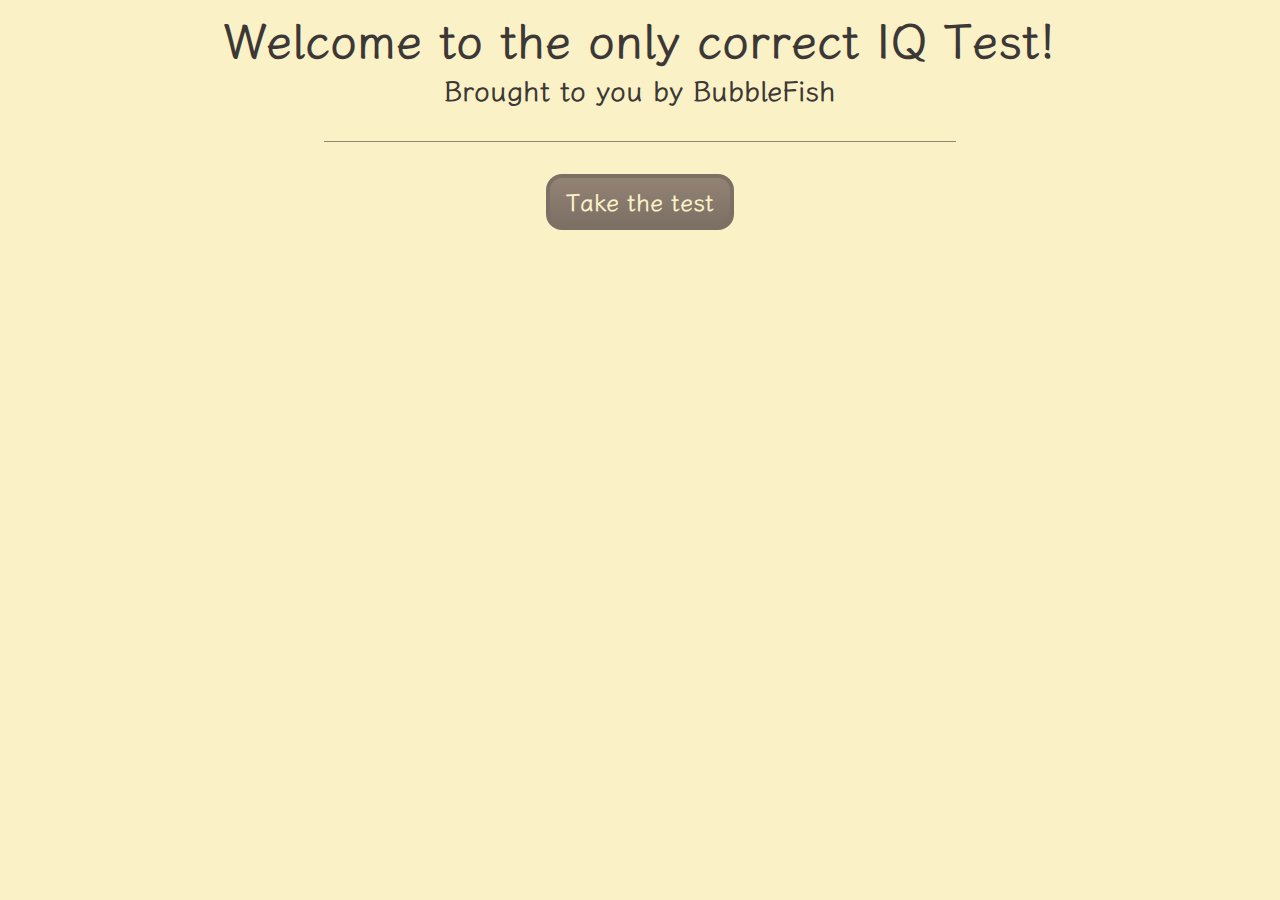
<file: index.html>
<!DOCTYPE html>
<html lang="en_US">

<head>
    <meta http-equiv="Content-Type" content="text/html; charset=utf-8" />
    <meta name="description" content="The only correct IQ Test" />
    <meta name="author" content="The Tux" />
    <meta name="viewport" content="user-scalable=no, initial-scale=1.0, width=device-width" />
    <link rel="icon" type="image/x-icon" href="favicon.ico">
    <title>IQ Test</title>
    <link href="styles.css" rel="stylesheet" />
</head>

<body>
    <h1>Welcome to the only correct IQ Test!</h1>
    <h3>Brought to you by BubbleFish</h3>
    <hr />
    <a class="button" href="quiz.html">Take the test</a>
</body>

</html>
</file>
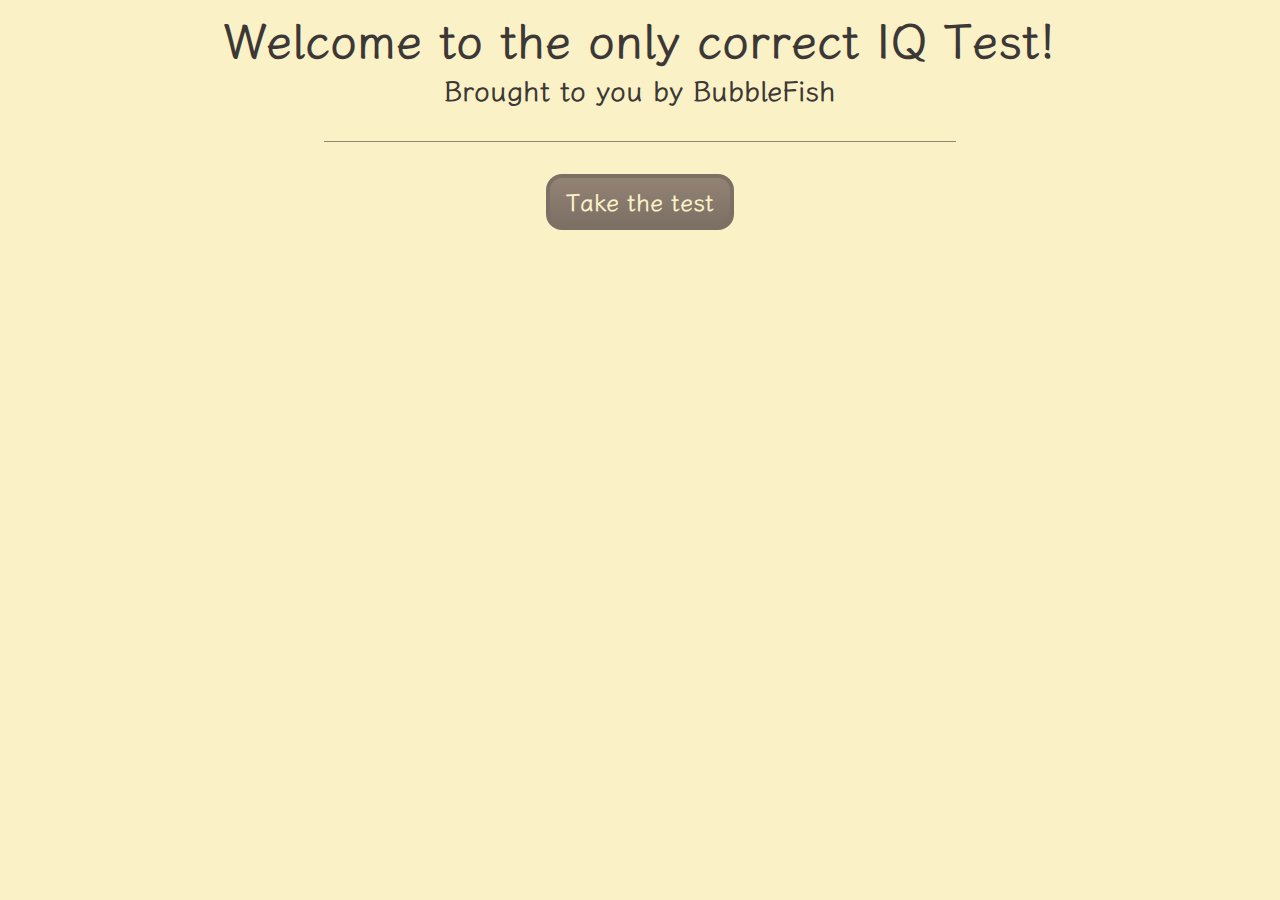
<file: iq_test/index.html>
<!DOCTYPE html>
<html lang="en_US">

<head>
    <meta http-equiv="Content-Type" content="text/html; charset=utf-8" />
    <meta name="description" content="The only correct IQ Test" />
    <meta name="author" content="The Tux" />
    <meta name="viewport" content="user-scalable=no, initial-scale=1.0, width=device-width" />
    <link rel="icon" type="image/x-icon" href="favicon.ico">
    <title>IQ Test</title>
    <link href="../styles.css" rel="stylesheet" />
</head>

<body>
    <h1>Welcome to the only correct IQ Test!</h1>
    <h3>Brought to you by BubbleFish</h3>
    <hr />
    <a class="button" href="quiz.html">Take the test</a>
</body>

</html>
</file>
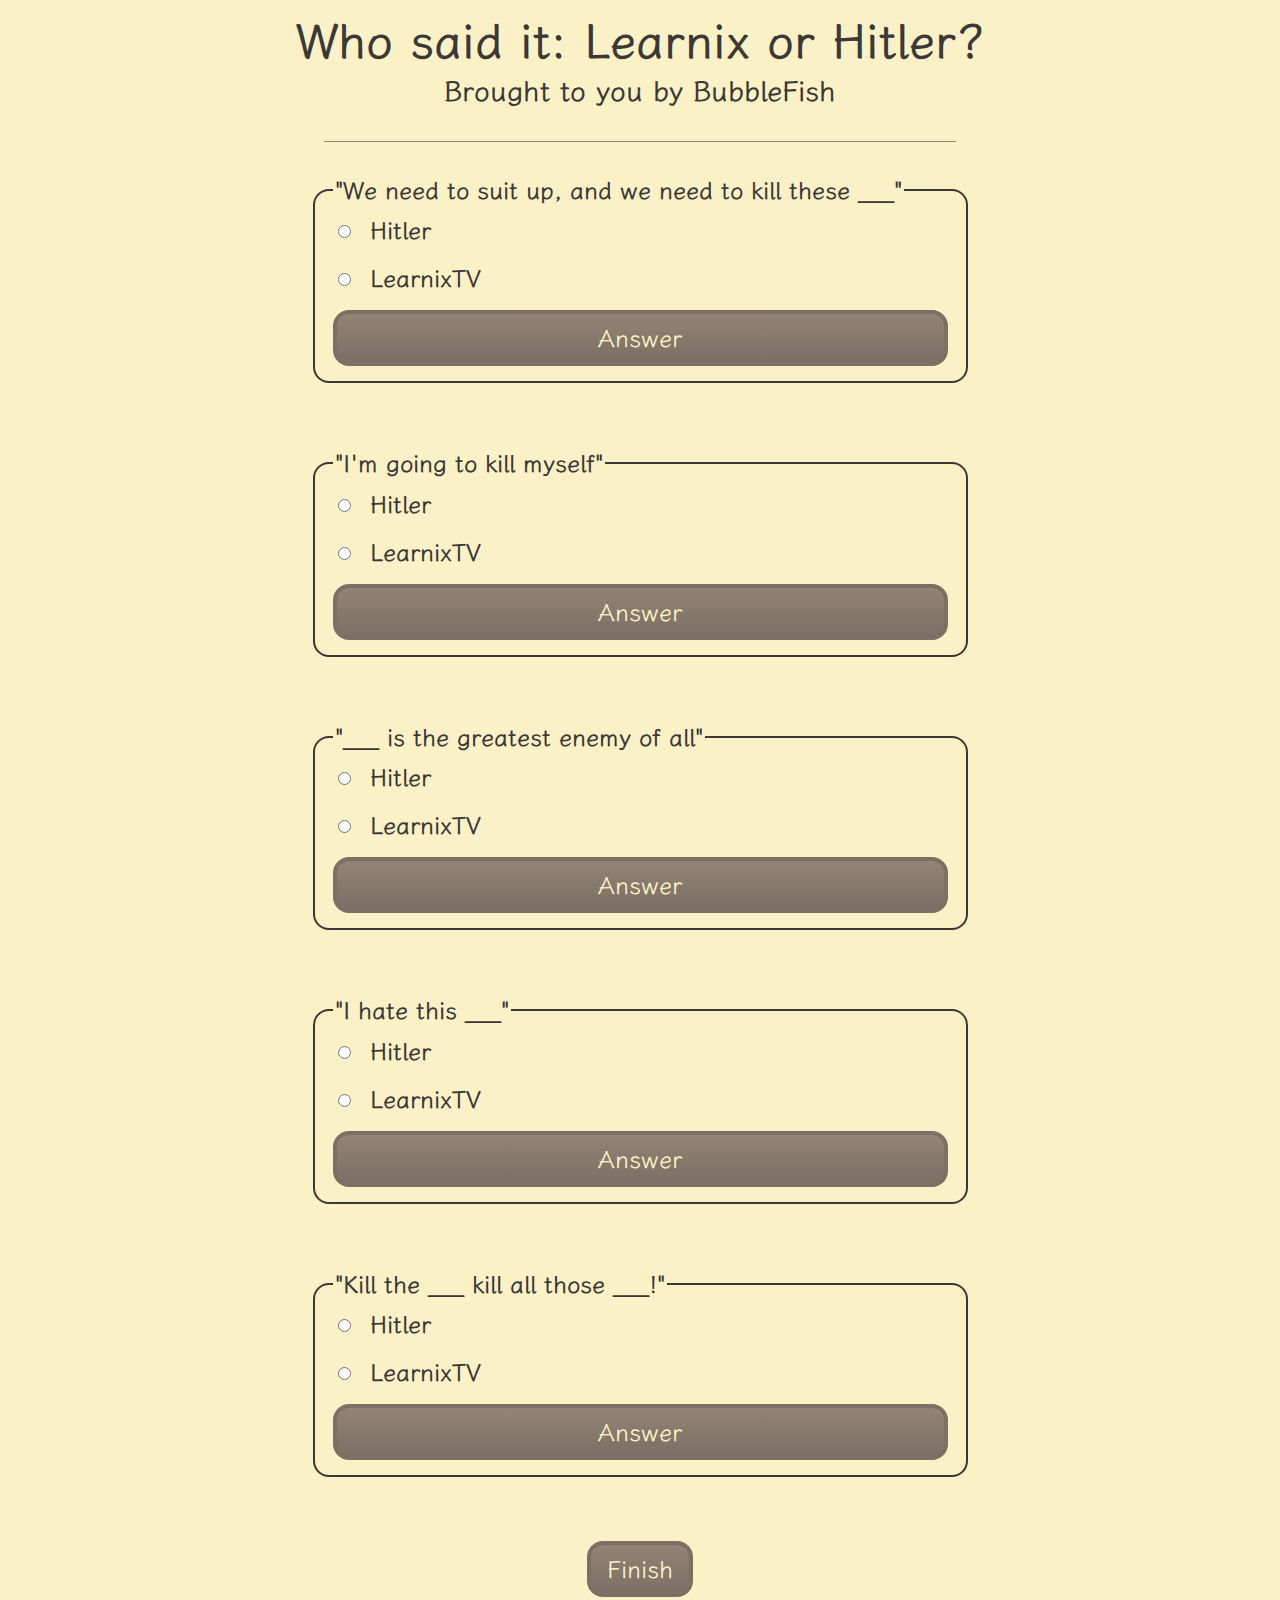
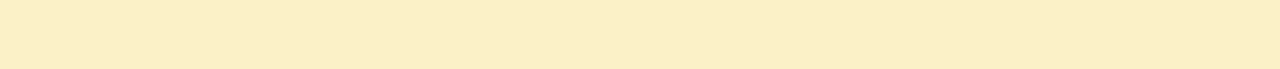
<file: quiz_learnix_or_hitler/index.html>
<!DOCTYPE html>
<html lang="en_US">

<head>
    <meta http-equiv="Content-Type" content="text/html; charset=utf-8" />
    <meta name="description" content="The only correct IQ Test" />
    <meta name="author" content="The Tux" />
    <meta name="viewport" content="user-scalable=no, initial-scale=1.0, width=device-width" />
    <link rel="icon" type="image/x-icon" href="favicon.ico">
    <title>Who said it Learnix or Hitler?</title>
    <link href="../styles.css" rel="stylesheet" />
    <script src="shitcode.js" defer></script>
</head>

<body>
    <h1>Who said it: Learnix or Hitler?</h1>
    <h3>Brought to you by BubbleFish</h3>
    <hr />

    <section>
        <fieldset>
            <legend>"We need to suit up, and we need to kill these ___"</legend>
            <div>
                <input type="radio" id="m1" name="q1" />
                <label for="m1">Hitler</label>
            </div>
            <div>
                <input type="radio" id="m2" name="q1" data-correct="true" />
                <label for="m2">LearnixTV</label>
            </div>
            <button onclick="answer(this)">Answer</button>
            <span class="result" data-opt="m1" hidden>Hitler has never said that.</span>
            <span class="result" data-opt="m2" hidden>
                Learnix said this during his
                <a href="https://youtu.be/rbLJhOWK2i8?t=9401">live stream</a>
            </span>
        </fieldset>

        <fieldset>
            <legend>"I'm going to kill myself"</legend>
            <div>
                <input type="radio" id="m1-1" name="q2" />
                <label for="m1-1">Hitler</label>
            </div>
            <div>
                <input type="radio" id="m2-1" name="q2" data-correct="true" />
                <label for="m2-1">LearnixTV</label>
            </div>
            <button onclick="answer(this)">Answer</button>
            <span class="result" data-opt="m1-1" hidden>Hitler has never said that.</span>
            <span class="result" data-opt="m2-1" hidden>
                Learnix said this during his
                <a href="https://youtu.be/wueGXtM9oAU?t=1533">live stream</a>
            </span>
        </fieldset>

        <fieldset>
            <legend>"___ is the greatest enemy of all"</legend>
            <div>
                <input type="radio" id="m1-2" name="q3" data-correct="true" />
                <label for="m1-2">Hitler</label>
            </div>
            <div>
                <input type="radio" id="m2-2" name="q3" />
                <label for="m2-2">LearnixTV</label>
            </div>
            <button onclick="answer(this)">Answer</button>
            <span class="result" data-opt="m1-2" hidden>Hitler said “The Jewish race is the greatest enemy of all other
                races.”</span>
            <span class="result" data-opt="m2-2" hidden>
                Learnix never said that
            </span>
        </fieldset>

        <fieldset>
            <legend>"I hate this ___"</legend>
            <div>
                <input type="radio" id="m1-3" name="q4" />
                <label for="m1-3">Hitler</label>
            </div>
            <div>
                <input type="radio" id="m2-3" name="q4" data-correct="true" />
                <label for="m2-3">LearnixTV</label>
            </div>
            <button onclick="answer(this)">Answer</button>
            <span class="result" data-opt="m1-3" hidden>Hitler has never said that.</span>
            <span class="result" data-opt="m2-3" hidden>
                Learnix said this about the Sun during his
                <a href="https://youtu.be/wueGXtM9oAU?t=916">live stream</a>
            </span>
        </fieldset>

        <fieldset>
            <legend>"Kill the ___ kill all those ___!"</legend>
            <div>
                <input type="radio" id="m1-4" name="q5" />
                <label for="m1-4">Hitler</label>
            </div>
            <div>
                <input type="radio" id="m2-4" name="q5" data-correct="true" />
                <label for="m2-4">LearnixTV</label>
            </div>
            <button onclick="answer(this)">Answer</button>
            <span class="result" data-opt="m1-4" hidden>Hitler has never said that.</span>
            <span class="result" data-opt="m2-4" hidden>
                Learnix said this about the Arch Users during his
                <a href="https://youtu.be/rbLJhOWK2i8?t=9428">live stream</a>
            </span>
        </fieldset>

        <button onclick="finish()">Finish</button>
    </section>
</body>

</html>
</file>
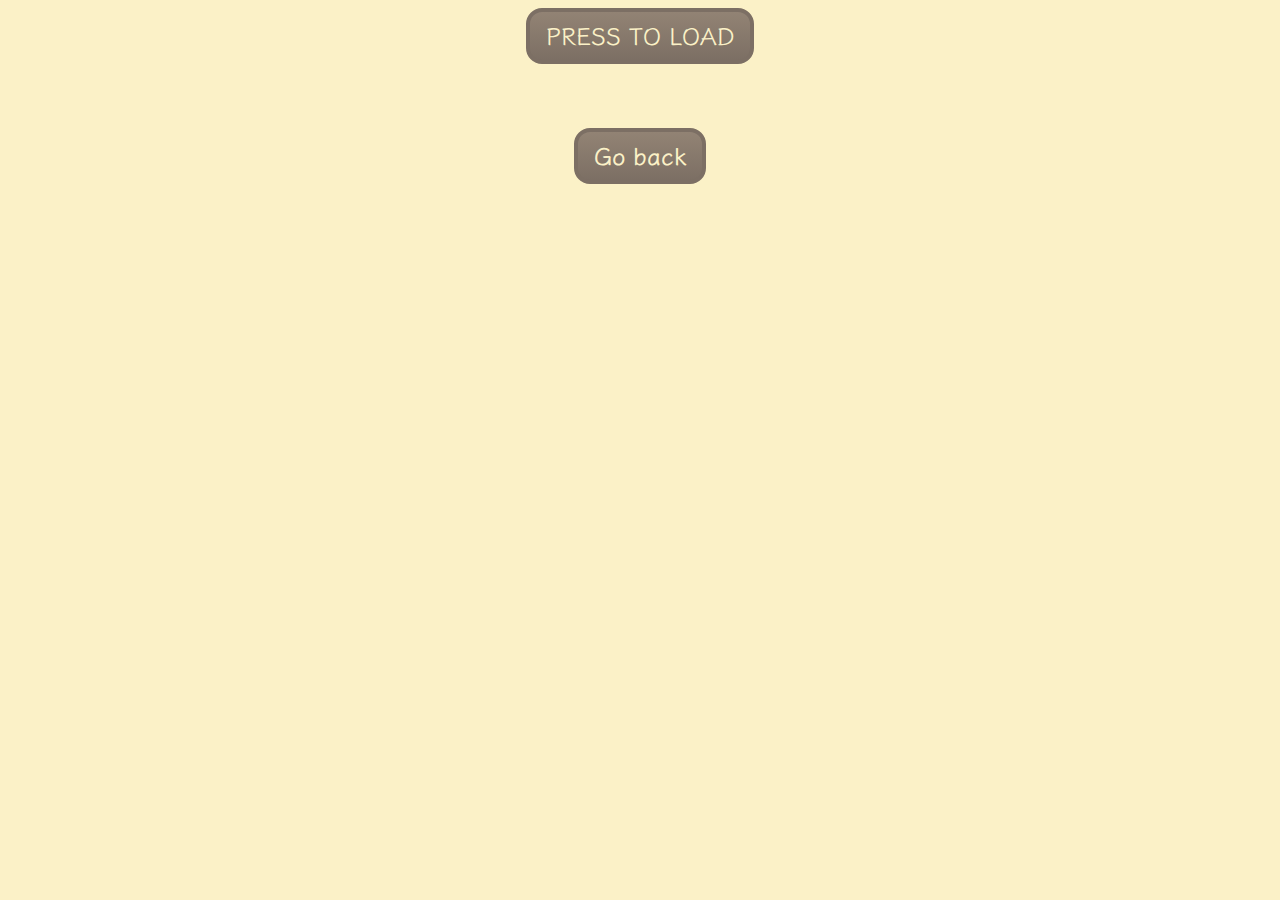
<file: quiz.html>
<!DOCTYPE html>
<html lang="en_US">

<head>
    <meta http-equiv="Content-Type" content="text/html; charset=utf-8" />
    <meta name="description" content="The only correct IQ Test" />
    <meta name="author" content="The Tux" />
    <meta name="viewport" content="user-scalable=no, initial-scale=1.0, width=device-width" />
    <link rel="icon" type="image/x-icon" href="favicon.ico">
    <title>IQ Test</title>
    <link href="styles.css" rel="stylesheet" />
    <script src="shitcode.js" defer></script>
</head>

<body>
    <main>
        <button onclick="update(document.querySelector('main'))">PRESS TO LOAD</button>
        <a class="button" href="index.html">Go back</a>
    </main>
</body>

</html>
</file>
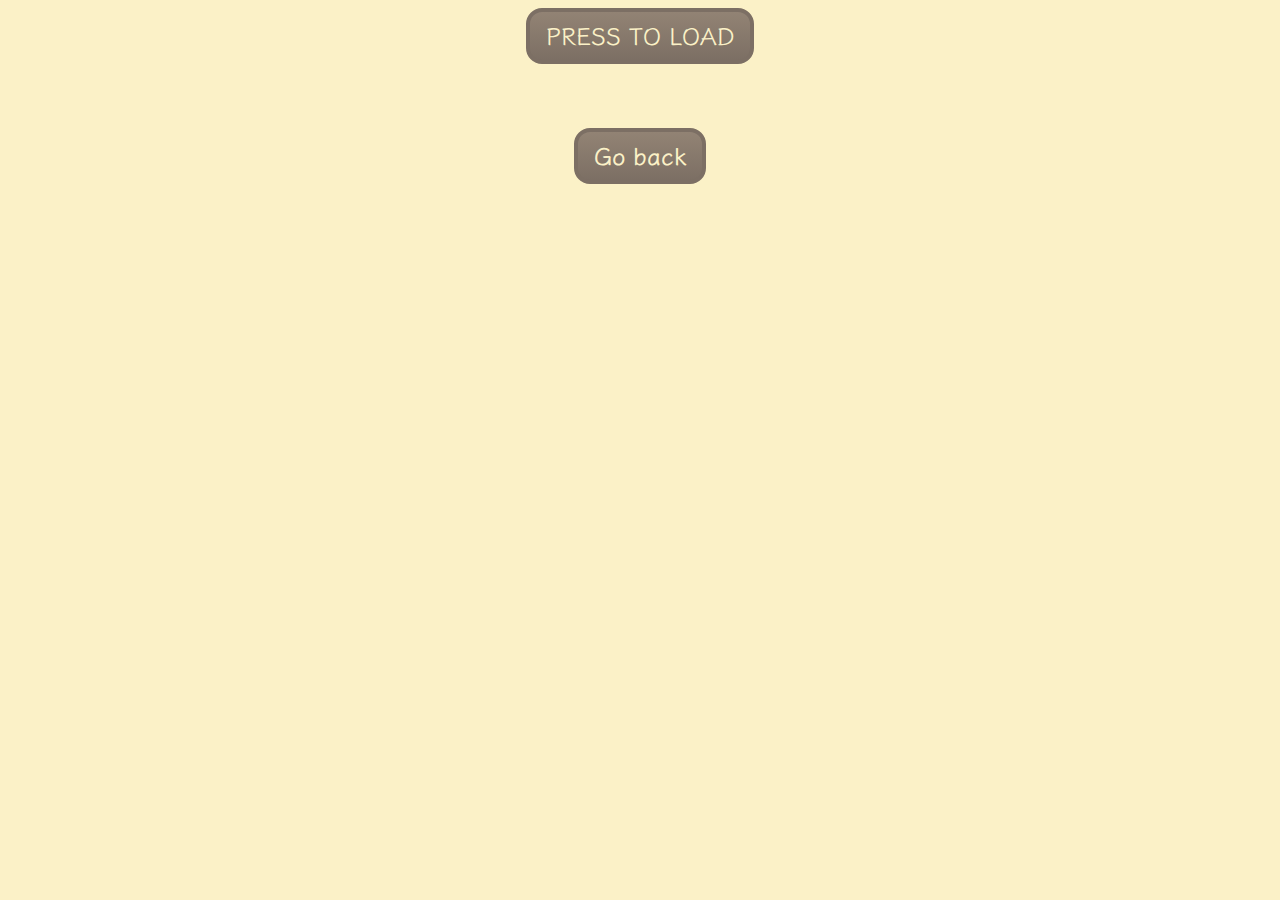
<file: iq_test/quiz.html>
<!DOCTYPE html>
<html lang="en_US">

<head>
    <meta http-equiv="Content-Type" content="text/html; charset=utf-8" />
    <meta name="description" content="The only correct IQ Test" />
    <meta name="author" content="The Tux" />
    <meta name="viewport" content="user-scalable=no, initial-scale=1.0, width=device-width" />
    <link rel="icon" type="image/x-icon" href="favicon.ico">
    <title>IQ Test</title>
    <link href="../styles.css" rel="stylesheet" />
    <script src="shitcode.js" defer></script>
</head>

<body>
    <main>
        <button onclick="update(document.querySelector('main'))">PRESS TO LOAD</button>
        <a class="button" href="index.html">Go back</a>
    </main>
</body>

</html>
</file>
<file: styles.css>
@import url("https://fonts.googleapis.com/css2?family=LXGW+WenKai+TC:wght@700&display=swap");

:root {
	/* Stupid gruvbox shit */
	--bg: #fbf1c7;
	--gray: #928374;
	--gray-dark: #7c6f64;
	--red: #cc241d;
	--red-dark: #9d0006;
	--green: #98971a;
	--green-dark: #79740e;
	--yellow: #d79921;
	--yellow-dark: #b57614;
	--blue: #458588;
	--purple: #b16286;
	--purple-dark: #8f3f71;
	--aqua: #689d6a;
	--aqua-dark: #427b58;
	--fg: #3c3836;
}

body {
	display: flex;
	flex-direction: column;
	align-items: center;
	justify-content: center;

	background-color: var(--bg);
	color: var(--fg);

	font-family: "LXGW WenKai TC", cursive;
	font-weight: 700;
	font-style: normal;
	font-size: 24px;

	padding-bottom: 4rem;
}

h1,
h2,
h3,
h4,
h5 {
	margin: 0;
}

hr {
	border: none;
	background-color: var(--gray);
	min-height: 1px;
	max-height: 1px;
	width: 50%;
	margin: 2rem 0;
}

.button,
button {
	text-decoration: none;
	background: transparent;
	background: linear-gradient(180deg, #928374 0%, #7c6f64 100%);
	font-family: inherit;
	padding: 0.5rem 1rem;
	border: 0.25rem solid #7c6f64;
	color: var(--bg);
	border-radius: 1rem;
	font-size: inherit;
	cursor: pointer;
}

.button:hover:not(:disabled),
button:hover:not(:disabled) {
	background: linear-gradient(0deg, #ebd6a6 0%, #fbf1c7 100%);
	border: 0.25rem solid #ebd6a6;
	color: var(--fg);
}

.button:disabled,
button:disabled {
	opacity: 0.5;
	color: rgb(255, 255, 255, 0.4);
}

main,
body > section {
	display: flex;
	flex-direction: column;
	gap: 4rem;
	align-items: center;
}

body > section {
	max-width: 40rem;
}

main > div {
	display: grid;
	grid-template-columns: 1fr 1fr;
	grid-template-rows: 1fr 1fr;
	gap: 1rem 2rem;
}

main > div > div {
	display: flex;
	flex-direction: row;
}

fieldset {
	display: flex;
	flex-direction: column;
	gap: 1rem;
	border: 2px solid var(--fg);
	border-radius: 1rem;
	width: 100%;
}

fieldset > div {
	display: flex;
	flex-direction: row;
	align-items: center;
	gap: 1rem;
}

.result {
	font-size: 1rem;
	text-align: center;
	margin: 0 auto;
}
</file>
